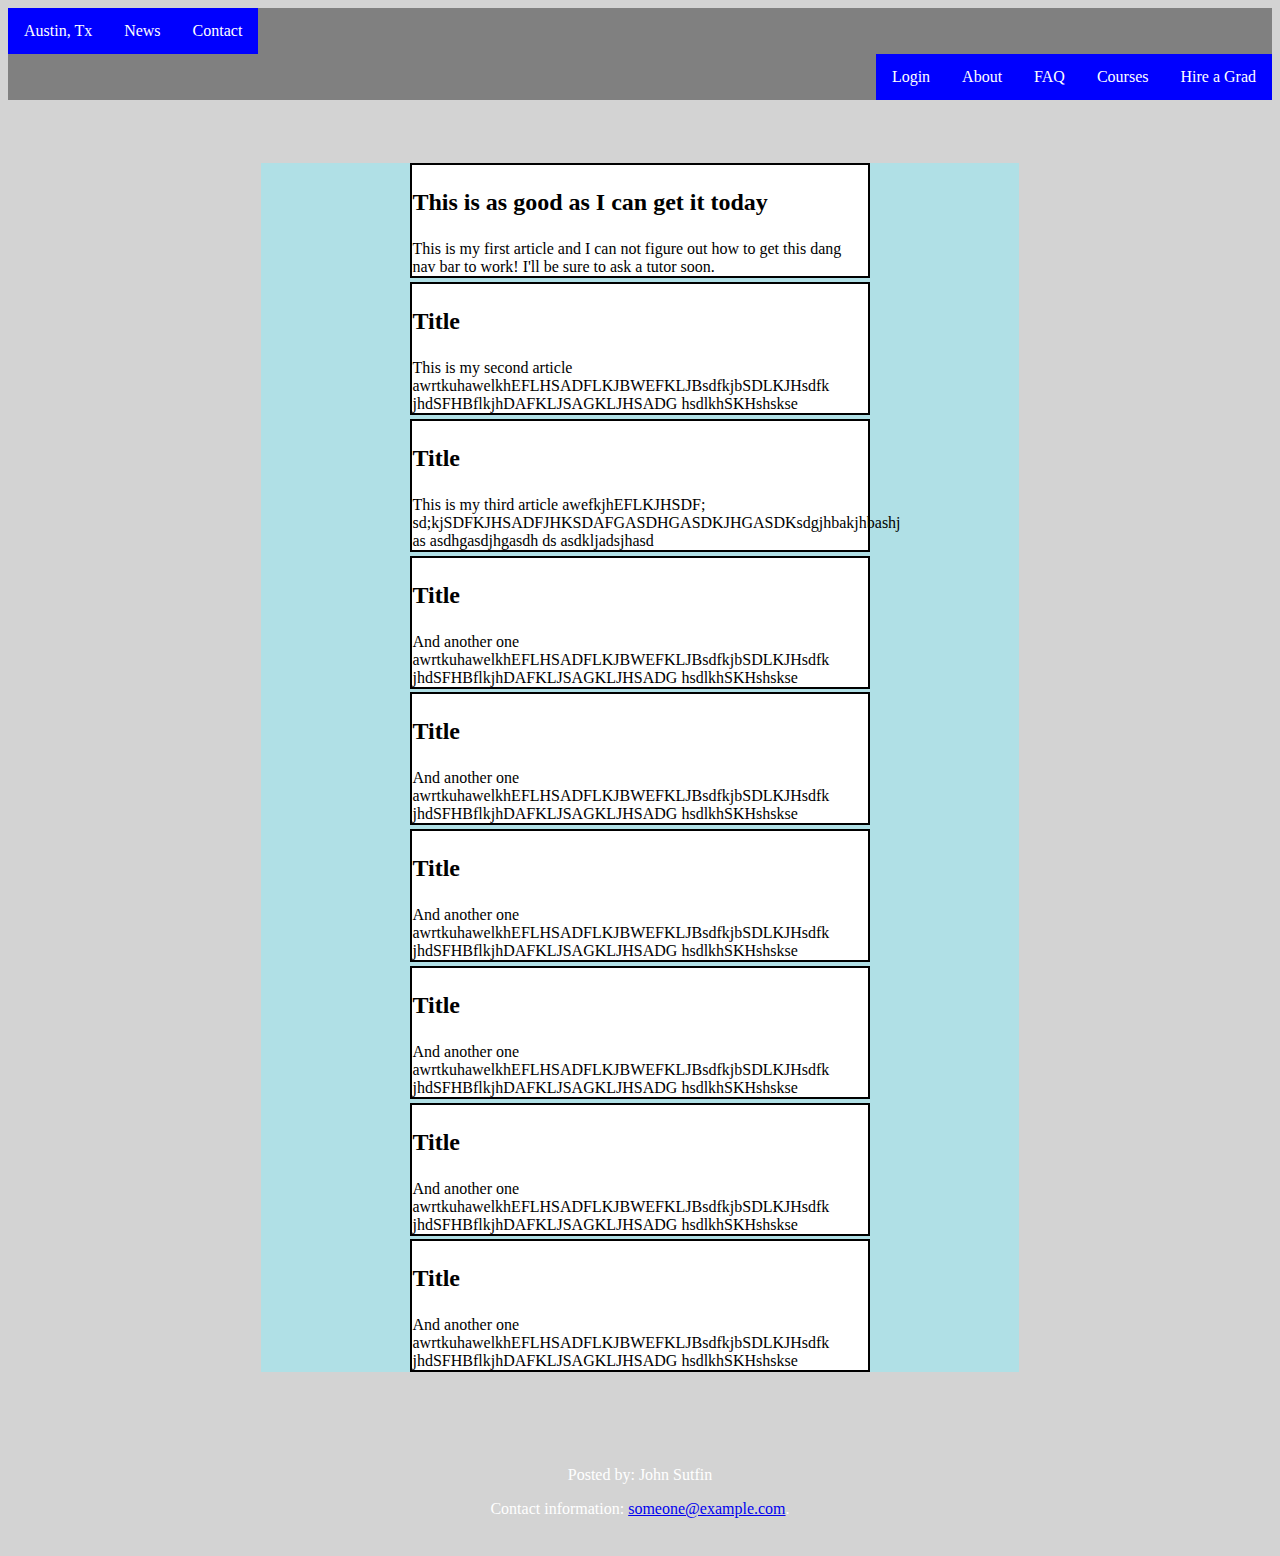
<file: src/blog/blog.html>
<!DOCTYPE html>
  <html>
    <header>
      <ul>
        <li><a href="default.asp">Austin, Tx</a></li>
        <li><a href="news.asp">News</a></li>
        <li><a href="contact.asp">Contact</a></li>
      </ul>
    </header>
      <nav>
        <ul a >
          <li style="float:right"><a class="active" href="#about">Hire a Grad</a></li>
          <li style="float:right"><a class="active" href="#about">Courses</a></li>
          <li style="float:right"><a class="active" href="#about">FAQ</a></li>
          <li style="float:right"><a class="active" href="#about">About</a></li>
          <li style="float:right"><a class="active" href="#about">Login</a></li>
        </ul a>
      </nav>
      <head>
        <title>My Blog</title>
        <link rel="stylesheet" href=".//blogStyle.css"> </head> 
      <body>
        <main>
          <article>
            <h3>This is as good as I can get it today</h3>This is my first article and I can not figure out how to get this dang nav bar to work! I'll be sure to ask a tutor soon.
          </article>
          <article>
            <h3>Title</h3>This is my second article awrtkuhawelkhEFLHSADFLKJBWEFKLJBsdfkjbSDLKJHsdfk jhdSFHBflkjhDAFKLJSAGKLJHSADG hsdlkhSKHshskse
          </article>
          <article>
            <h3>Title</h3> This is my third article awefkjhEFLKJHSDF; sd;kjSDFKJHSADFJHKSDAFGASDHGASDKJHGASDKsdgjhbakjhbashj as asdhgasdjhgasdh ds asdkljadsjhasd
          </article>
          <article>
            <h3>Title</h3>And another one awrtkuhawelkhEFLHSADFLKJBWEFKLJBsdfkjbSDLKJHsdfk jhdSFHBflkjhDAFKLJSAGKLJHSADG hsdlkhSKHshskse
          </article>
          <article>
            <h3>Title</h3>And another one awrtkuhawelkhEFLHSADFLKJBWEFKLJBsdfkjbSDLKJHsdfk jhdSFHBflkjhDAFKLJSAGKLJHSADG hsdlkhSKHshskse
          </article>
          <article>
            <h3>Title</h3>And another one awrtkuhawelkhEFLHSADFLKJBWEFKLJBsdfkjbSDLKJHsdfk jhdSFHBflkjhDAFKLJSAGKLJHSADG hsdlkhSKHshskse
          </article>
          <article>
            <h3>Title</h3>And another one awrtkuhawelkhEFLHSADFLKJBWEFKLJBsdfkjbSDLKJHsdfk jhdSFHBflkjhDAFKLJSAGKLJHSADG hsdlkhSKHshskse
          </article>
          <article>
            <h3>Title</h3>And another one awrtkuhawelkhEFLHSADFLKJBWEFKLJBsdfkjbSDLKJHsdfk jhdSFHBflkjhDAFKLJSAGKLJHSADG hsdlkhSKHshskse
          </article>
          <article>
            <h3>Title</h3>And another one awrtkuhawelkhEFLHSADFLKJBWEFKLJBsdfkjbSDLKJHsdfk jhdSFHBflkjhDAFKLJSAGKLJHSADG hsdlkhSKHshskse
          </article>
        </main>
      </body>
      <footer>
        <p>Posted by: John Sutfin</p>
        <p>Contact information: <a href="mailto:someone@example.com">
        someone@example.com</a>.</p>
      </footer>
  </html>
</file>
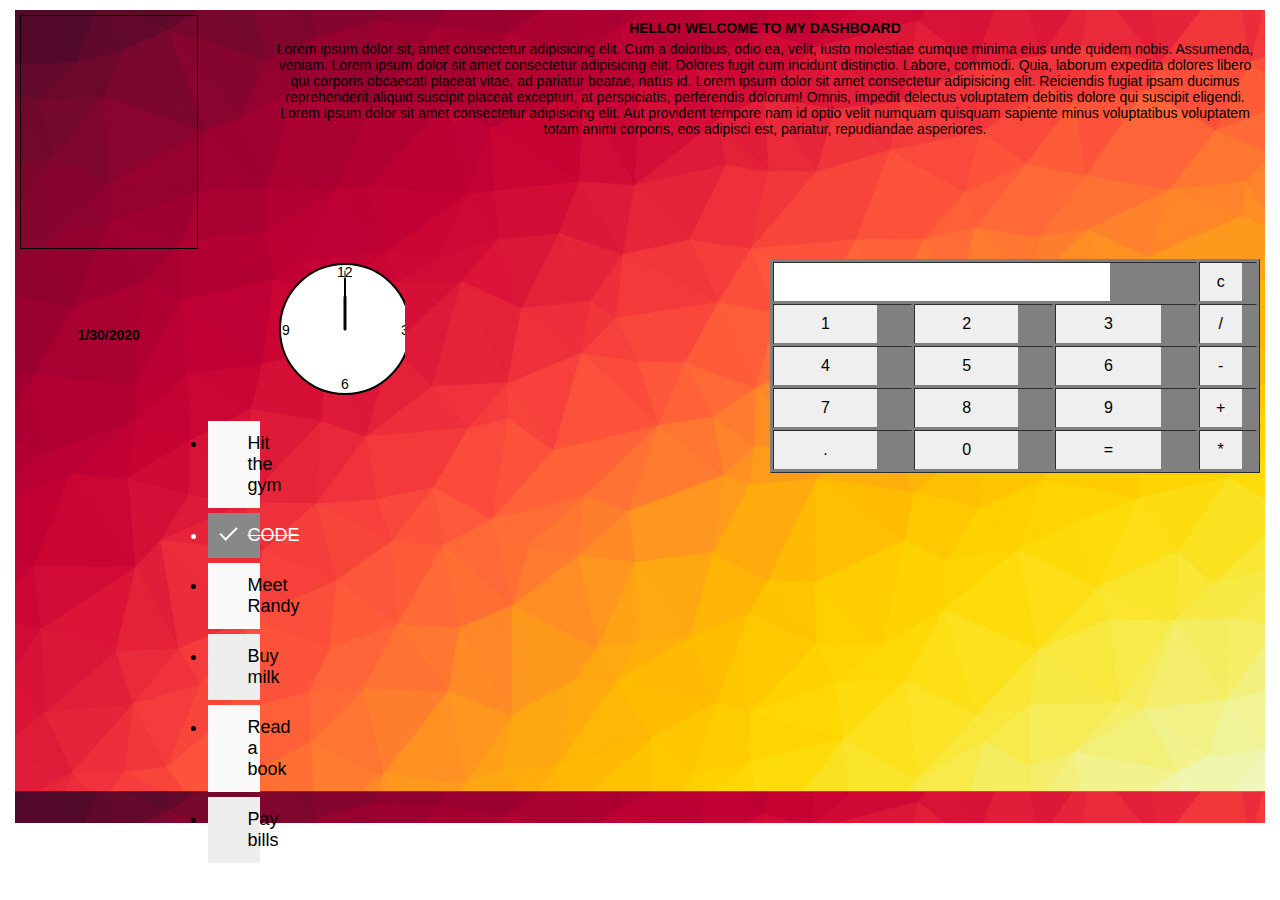
<file: src/css-grids/cssgrids.html>
<!DOCTYPE html>
<html lang="en">
<head>
    <meta charset="UTF-8">
    <meta name="viewport" content="width=device-width, initial-scale=1.0">
    <meta http-equiv="X-UA-Compatible" content="ie=edge">
    <title>CSS Grids Dashboard</title>
    <script> 
        function dis(val) 
        { 
            document.getElementById("result").value+=val 
        } 
           
        function solve() 
        { 
            let x = document.getElementById("result").value 
            let y = eval(x) 
            document.getElementById("result").value = y 
        } 
          
        function clr() 
        { 
            document.getElementById("result").value = "" 
        } 
     </script> 
    <link rel="stylesheet" href="cssgrids-styles.css">
</head>
<body>
    <main class="main-container">
        <div class="box-a"></div>  
        <div class="greeting">
            <h1>HELLO! WELCOME TO MY DASHBOARD</h1>
            <p>Lorem ipsum dolor sit, amet consectetur adipisicing elit. Cum a doloribus, odio ea, velit, iusto molestiae cumque minima eius unde quidem nobis. Assumenda, veniam. Lorem ipsum dolor sit amet consectetur adipisicing elit. Dolores fugit cum incidunt distinctio. Labore, commodi. Quia, laborum expedita dolores libero qui corporis obcaecati placeat vitae, ad pariatur beatae, natus id. Lorem ipsum dolor sit amet consectetur adipisicing elit. Reiciendis fugiat ipsam ducimus reprehenderit aliquid suscipit placeat excepturi, at perspiciatis, perferendis dolorum! Omnis, impedit delectus voluptatem debitis dolore qui suscipit eligendi. Lorem ipsum dolor sit amet consectetur adipisicing elit. Aut provident tempore nam id optio velit numquam quisquam sapiente minus voluptatibus voluptatem totam animi corporis, eos adipisci est, pariatur, repudiandae asperiores.</p>
        </div>
        <div class="Calculator" ></div> 
          <table border="1"> 
             <tr> 
                <td colspan="3"><input type="text" id="result"/></td> 
                <td><input type="button" value="c" onclick="clr()"/> </td> 
             </tr> 
             <tr> 
                <td><input type="button" value="1" onclick="dis('1')"/> </td> 
                <td><input type="button" value="2" onclick="dis('2')"/> </td> 
                <td><input type="button" value="3" onclick="dis('3')"/> </td> 
                <td><input type="button" value="/" onclick="dis('/')"/> </td> 
             </tr> 
             <tr> 
                <td><input type="button" value="4" onclick="dis('4')"/> </td> 
                <td><input type="button" value="5" onclick="dis('5')"/> </td> 
                <td><input type="button" value="6" onclick="dis('6')"/> </td> 
                <td><input type="button" value="-" onclick="dis('-')"/> </td> 
             </tr> 
             <tr> 
                <td><input type="button" value="7" onclick="dis('7')"/> </td> 
                <td><input type="button" value="8" onclick="dis('8')"/> </td> 
                <td><input type="button" value="9" onclick="dis('9')"/> </td> 
                <td><input type="button" value="+" onclick="dis('+')"/> </td> 
             </tr> 
             <tr> 
                <td><input type="button" value="." onclick="dis('.')"/> </td> 
                <td><input type="button" value="0" onclick="dis('0')"/> </td> 
                <td><input type="button" value="=" onclick="solve()"/> </td> 
                <td><input type="button" value="*" onclick="dis('*')"/> </td> 
             </tr> 
          </table> 
        <div class="box-b"></div>
            <div class="date">
                <h1>1/30/2020</h1>
            </div>
            <div class="analog-clock">
                <svg width="140" height="140">
                    <circle id="clock-face" cx="70" cy="70" r="65" />
                    <line id="h-hand" x1="70" y1="70" x2="70" y2="38" />
                    <line id="m-hand" x1="70" y1="70" x2="70" y2="20" />
                    <line id="s-hand" x1="70" y1="70" x2="70" y2="12" />
                    <line id="s-tail" x1="70" y1="70" x2="70" y2="56" />
                    <text x="62" y="18">12</text>
                    <text x="126" y="76">3</text>
                    <text x="66" y="130">6</text>
                    <text x="7" y="76">9</text>
                </svg>
                
            </div>
        <div id="myDIV" class="header"></div>
          <ul id="myUL">
            <li>Hit the gym</li>
            <li class="checked">CODE</li>
            <li>Meet Randy</li>
            <li>Buy milk</li>
            <li>Read a book</li>
            <li>Pay bills</li>
          </ul>
        <div class="left-side"></div>
    </main>

</body>
</html>
</file>
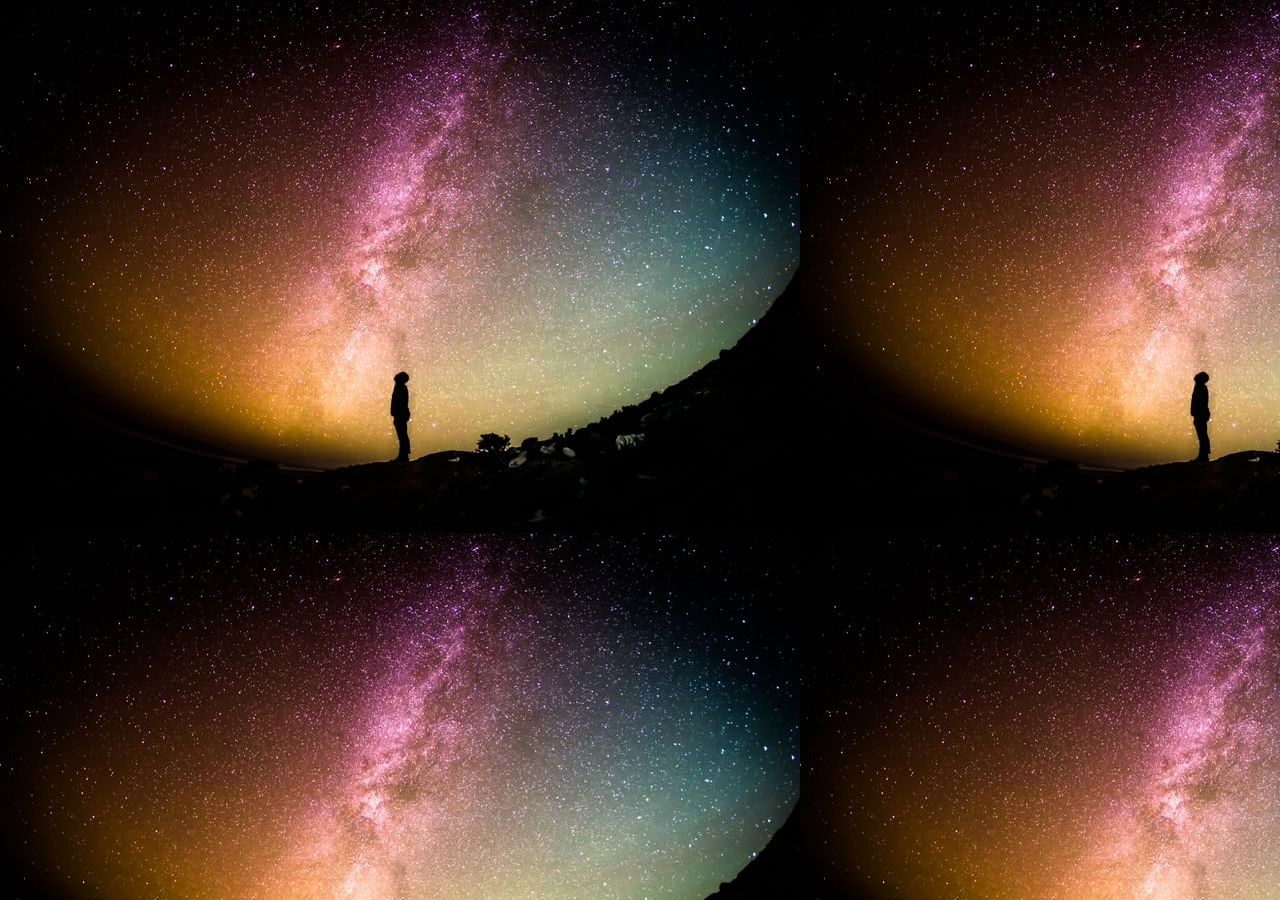
<file: src/flexbox/nasa.html>
<html lang="en">
<head>
  <meta charset="UTF-8">
  <meta name="viewport" content="width=device-width, initial-scale=1.0">
  <meta http-equiv="X-UA-Compatible" content="ie=edge">
  <title>Nasa</title>
  <link rel="stylesheet" href="nasa.css">
  <link rel="stylesheet" href="reset.css">
</head>
<body>
    <header class="container">
      <h1>NASA</h1>
    </header>
</body>
</html>
</file>
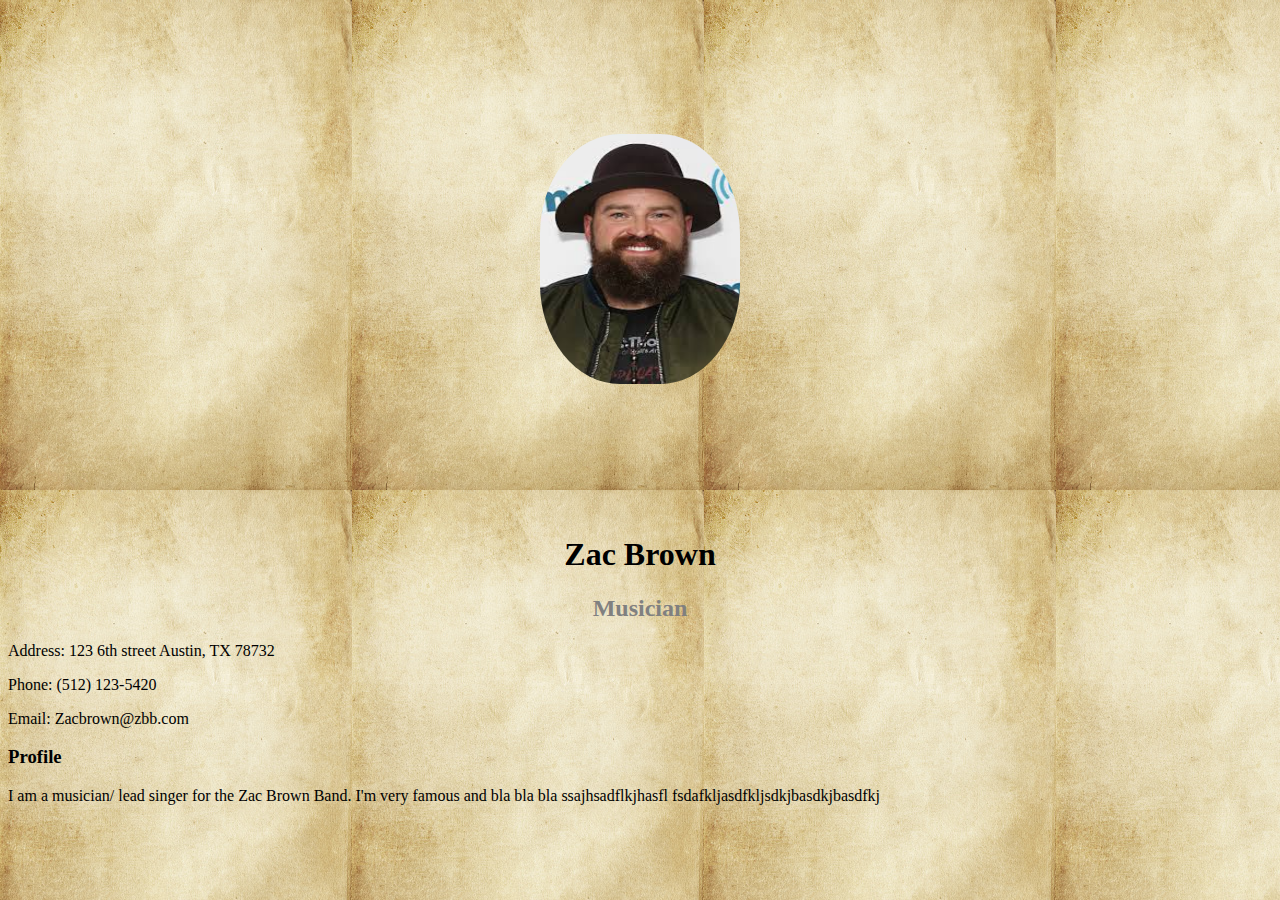
<file: src/resume/Resume.html>
<!DOCTYPE html>
<html lang="en">
<head>
    <meta charset="UTF-8">
    <meta name="viewport" content="width=device-width, initial-scale=1.0">
    <meta http-equiv="X-UA-Compatible" content="ie=edge">
    <title>My resume</title>
    <link rel="stylesheet" href="ResumeStyles.css">
</head>
<body>
	<header> 
    <img src="zac_brown_pic.jpg" id="headshot" alt="head shot">
    <h1>Zac Brown</h1>
    <p></p>
    
	</header>
				<section class="occupation">
				<h2>Musician</h2>
		</section>
    <section class= "contact me"> 
      <p>Address: 123 6th street Austin, TX 78732</p>
      <p>Phone: (512) 123-5420</p>
      <p>Email: Zacbrown@zbb.com</p>
    </section>
    <main>
			<article>
				<h3>Profile</h3> 
				I am a musician/ lead singer for the Zac Brown Band. I'm very famous and bla bla bla ssajhsadflkjhasfl fsdafkljasdfkljsdkjbasdkjbasdfkj 
			</article>
    </main>
	</body>
     
</html>
</file>
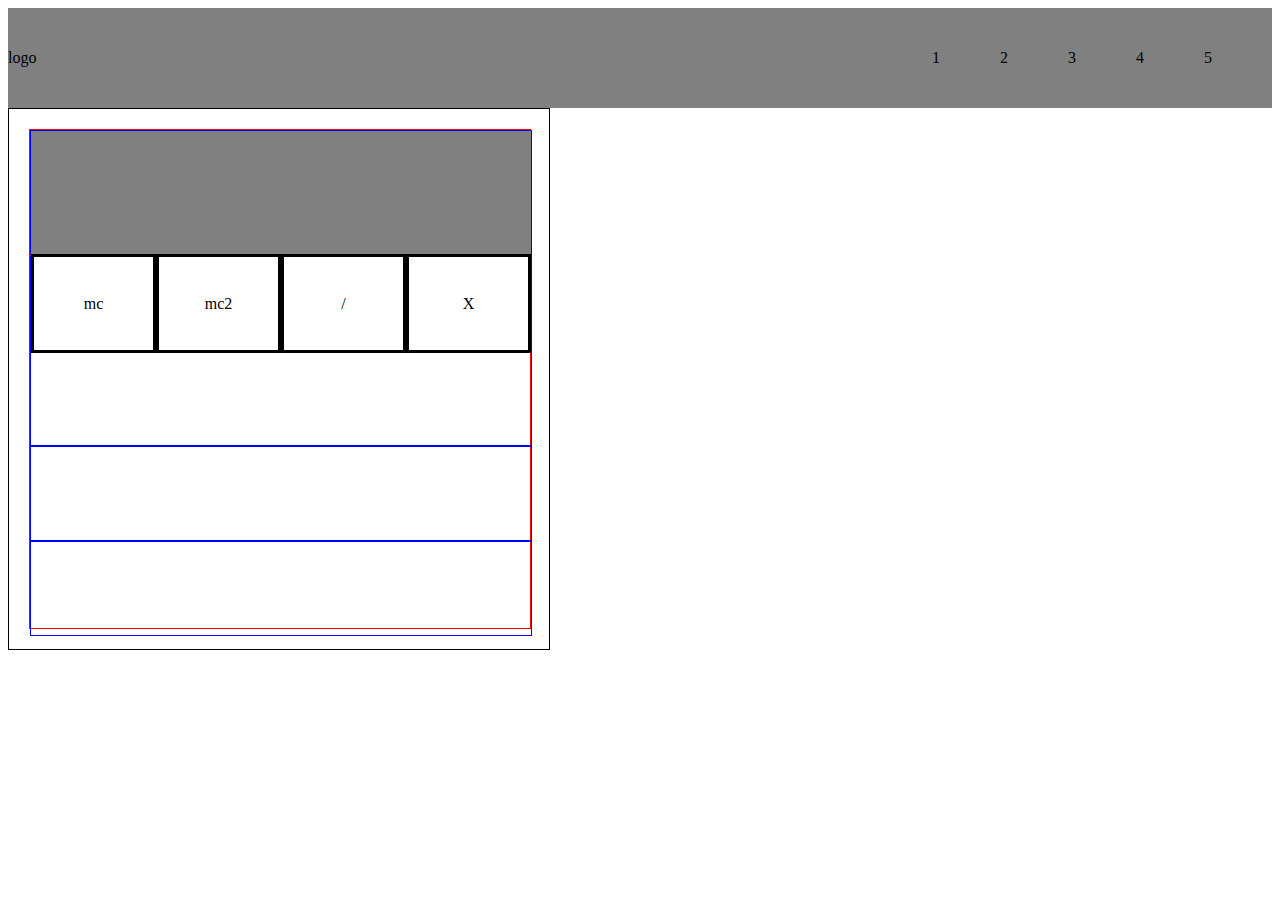
<file: src/code-a-long/calculator/calc-flex.html>
<html lang="en">
<head>
  <meta charset="UTF-8">
  <meta name="viewport" content="width=device-width, initial-scale=1.0">
  <meta http-equiv="X-UA-Compatible" content="ie=edge">
  <title>calc-flex</title>
  <link rel="stylesheet" href="./calc-flex.css">
</head>
<body>
  <header>
    <div class="logo">
      logo
    </div>
    <div class="nav">
      <ul>
        <li>1</li>
        <li>2</li>
        <li>3</li>
        <li>4</li>
        <li>5</li>
      </ul>
    </div>
  </header>
  <div class="calculator-flex">
    <div class="input">
      <div class="inputBox"></div>
    </div>
    <div class="button-content">
      <div class="button-row">
        <div class="button-element">mc</div>
        <div class="button-element">mc2</div>
        <div class="button-element">/</div>
        <div class="button-element">X</div>
      </div>
      <div class="button-row"></div>
      <div class="button-row"></div>
      <div class="button-row"></div>
    </div>
  </div>
</body>
</html>
</file>
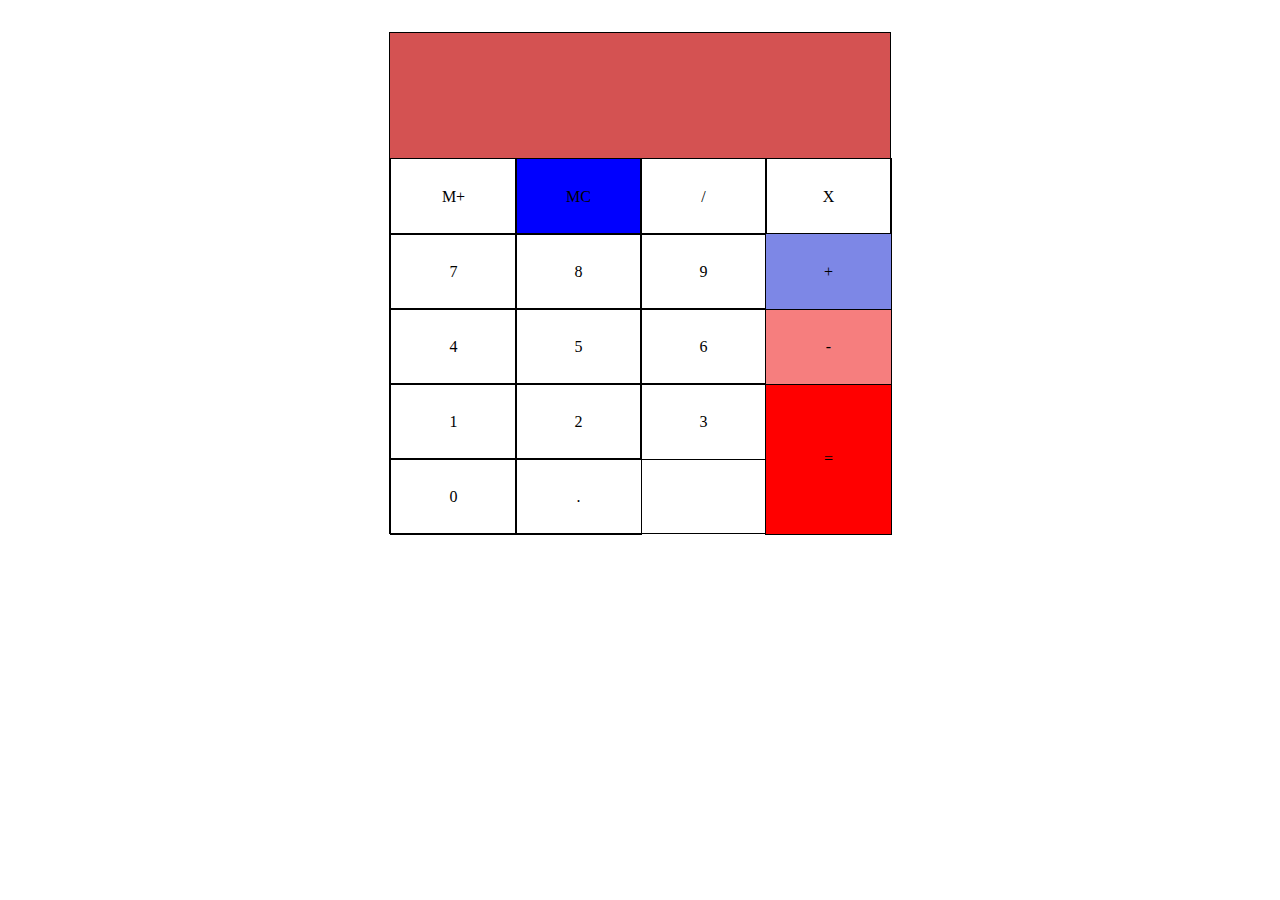
<file: src/code-a-long/calculator/calc-grid.html>
<html lang="en">
<head>
  <meta charset="UTF-8">
  <meta name="viewport" content="width=device-width, initial-scale=1.0">
  <meta http-equiv="X-UA-Compatible" content="ie=edge">
  <title>calculator grid</title>
  <link rel="stylesheet" href="./calc-grid.css">
</head>
<body>
  <div class="calculator-grid" >
    <div class="text-input"></div>
    <div class="calc-buttons">MC</div>
    <div class="calc-buttons">M+</div>
    <div class="calc-buttons">/</div>
    <div class="calc-buttons">X</div>
    <div class="calc-buttons">7</div>
    <div class="calc-buttons">8</div>
    <div class="calc-buttons">9</div>
    <div class="calc-buttons">4</div>
    <div class="calc-buttons">5</div>
    <div class="calc-buttons">6</div>
    <div class="calc-buttons">1</div>
    <div class="calc-buttons">2</div>
    <div class="calc-buttons">3</div>
    <div class="calc-buttons calc-buttons-equal">=</div>
    <div class="calc-buttons">0</div>
    <div class="calc-buttons">.</div>
    <div class="calc-buttons calc-buttons-minus">-</div>
    <div class="calc-buttons calc-buttons-plus">+</div>
  </div>
</body>
</html>
</file>
<file: src/blog/blogStyle.css>
header {
    color: white;
    background: blue;
}
ul {list-style-type: none;
    margin: 0;
    padding: 0;
    overflow: hidden;
    background-color: grey;
  }
ul a{
    list-style-type: none;
    margin: 0;
    padding: 0;
    overflow: hidden;
    background-color: blue;
  }
  
  
  
  li a {
    display: inline;
    color: white;
    text-align: center;
    padding: 14px 16px;
    text-decoration: none;
    float: left;
  }
  
  /* Change the link color to #111 (black) on hover */
  li a:hover {
    background-color: #111;
  }

h1 {
    color: orangered;
    width: 20%;
    margin: 5% auto; 
}   
body {
    background: lightgrey;
}
main {
    background: powderblue;
    width: 60%;
    margin: 5% auto;
}
article {
    width: 60%;
    border: solid black 2px;
    margin: .5% auto;
    background: white;
}
article:hover {
    background: grey;
}
article > h3 {
font-size: 1.5em;
}
footer {
    display: block;
    color: white;
    text-align: center;
    padding: 14px 16px;
    text-decoration: none;
}
</file>
<file: src/css-grids/cssgrids-styles.css>
main.main-container {
    background-image: url(Dashboard-background.jpg) ;
    background-size: 100%;
    border: none;
    height: auto;
    width: auto;
    display: grid;
    grid-template-columns: 15% 5% 40% 40%;
    grid-template-rows: 30% 20% 35% 15%;
    
}

.box-a {
    border: 1px solid black;
    background: ;
    grid-column: 1;
    grid-row: 1/2;
}
.greeting {
background:none;
grid-column: 3/5;
grid-row: 1;
text-align: center;


}

table {
    background: grey;
    grid-column: 4;
    grid-row: 2; 
    height: auto;
    width: auto;
    
}

.box-b {
    display: grid;
    grid-template-columns: 50% 50%;
}
.date {
background: none;
grid-column: 1;
grid-row: 2/3;
font-size: 15px;
text-align: center;
}

.analog-clock{
  width:140px;
  height:140px;
  grid-column: 3/5;
  grid-row: 2;
  display: flex;
  justify-content: center;
  align-items: center;
}
*{
    margin:5px;
    padding:0;
    font-family:sans-serif;
    font-size:14px;
    
}


#clock-face{
    stroke:black;
    stroke-width:2px;
    fill:white;
    
}

#h-hand, #m-hand, #s-hand, #s-tail{
    stroke:black;
    stroke-linecap:round;
}

#h-hand{
    stroke-width:3px;
}

#m-hand{
    stroke-width:2px;
}

#s-hand{
    stroke-width:1px;
}


.todo {
background: cyan;
grid-column: 3;
grid-row: 3;
}


  ul {
    margin: 0;
    padding: 0;
  }
  
  /* Style the list items */
  ul li {
    cursor: pointer;
    position: relative;
    padding: 12px 8px 12px 40px;
    background: #eee;
    font-size: 18px;
    transition: 0.2s;
  
    /* make the list items unselectable */
    -webkit-user-select: none;
    -moz-user-select: none;
    -ms-user-select: none;
    user-select: none;
  }
  
  /* Set all odd list items to a different color (zebra-stripes) */
  ul li:nth-child(odd) {
    background: #f9f9f9;
  }
  
  /* Darker background-color on hover */
  ul li:hover {
    background: #ddd;
  }
  
  /* When clicked on, add a background color and strike out text */
  ul li.checked {
    background: #888;
    color: #fff;
    text-decoration: line-through;
  }
  
  /* Add a "checked" mark when clicked on */
  ul li.checked::before {
    content: '';
    position: absolute;
    border-color: #fff;
    border-style: solid;
    border-width: 0 2px 2px 0;
    top: 10px;
    left: 16px;
    transform: rotate(45deg);
    height: 15px;
    width: 7px;
  }
  
  /* Style the close button */
  .close {
    position: absolute;
    right: 0;
    top: 0;
    padding: 12px 16px 12px 16px;
  }
  
  .close:hover {
    background-color: #f44336;
    color: white;
  }
  
  /* Style the header */
  .header {
    background-color: none;
    padding: 30px 40px;
    color: white;
    text-align: center;
  }
  
  /* Clear floats after the header */
  .header:after {
    content: "";
    display: table;
    clear: both;
  }
  
  /* Style the input */
  input {
    margin: 0;
    border: none;
    border-radius: 0;
    width: 75%;
    padding: 10px;
    float: left;
    font-size: 16px;
  }
  
  /* Style the "Add" button */
  .addBtn {
    padding: 10px;
    width: 25%;
    background: #d9d9d9;
    color: #555;
    float: left;
    text-align: center;
    font-size: 16px;
    cursor: pointer;
    transition: 0.3s;
    border-radius: 0;
  }
  
  .addBtn:hover {
    background-color: #bbb;
  }

  .date {
    display: flex;
    justify-content: center;
    align-items: center;
</file>
<file: src/flexbox/nasa.css>
.container {
  background-image: url(nasa-pic.jpg);
  width: 100%;
  height: 100%;
  display: flex;

}
</file>
<file: src/resume/ResumeStyles.css>
header {
text-align: center;
}
section.occupation {
    text-align: center;
    color: grey;
}
#headshot {
    width: 200px;
    height: 250px;
    border-radius: 40%;
    margin: 10%;
    grid-column: 2/3;
}
body {
background-image: url(resume_background.jpg);
}
</file>
<file: src/code-a-long/calculator/calc-flex.css>
.calculator-flex {
    border: 1px solid black;
    height: 500px;
    width: 500px;
    display: flex;
    flex-direction: column;
    padding: 20px;
  }
  .input {
    border: 1px solid red;
    height: 25%;
    width: 100%;
  }
  .inputBox {
    border: 1px solid blue;
    background-color: grey;
    width: 100%;
    height: 100%;
  }
  .button-content {
    border: 1px solid red;
    height: 75%;
    width: 100%;
  }
  .button-row {
    border: 1px solid blue;
    width: 100%;
    height: 25%;
    display: flex;
    flex-direction: row;
    justify-content: center;
    align-items: center;
  }
  .button-element {
    height: 100%;
    width: 25%;
    border: 3px solid black;
    display: flex;
    flex-direction: row;
    justify-content: center;
    align-items: center;
    
  }
  header {
    height: 100px;
    width: 100%;
    background-color:grey;
    display: flex;
    justify-content: space-between;
    align-items: center;
  }
  header .nav ul {
    display: flex;
    list-style-type: none;
    width: 400px;
    display: flex;
    justify-content: space-evenly;
  }
</file>
<file: src/code-a-long/calculator/calc-grid.css>
body {
  padding: 0;
  margin: 0;
  display: flex;
  flex-direction: column;
  justify-content: center;
  align-items: center;
  padding-top: 2em;
}
.calculator-grid {
  border: 1px solid black;
  height: 500px;
  width: 500px;
  display: grid;
  grid-template-columns: repeat(4, 1fr);
  grid-template-rows: 25% repeat(5, 1fr);
}
.calculator-grid .text-input {
  grid-column: 1/-1;
  grid-row: 1/2;
  background-color: rgb(212, 82, 82);
}
.calculator-grid .calc-buttons {
  border: 1px solid black;
  width: 100%;
  height: 100%;
  display: flex;
justify-content: center;
align-items: center;
}
.calculator-grid .calc-buttons:nth-child(1){
  grid-column: 1/2;
  grid-row: 2/3;
  background-color: green;
}
.calculator-grid .calc-buttons:nth-child(2){
  grid-column: 2/3;
  grid-row: 2/3;
  background-color: blue;
}
.calculator-grid .calc-buttons-equal {
  grid-column: 4/-1;
  grid-row: 5/-1;
  background-color: red;
}
.calculator-grid .calc-buttons-plus {
  grid-column: 4/-1;
  grid-row: 3/4;
  background-color: rgb(125, 135, 230);
}
.calculator-grid .calc-buttons-minus {
  grid-column: 4/-1;
  grid-row: 4/5;
  background-color: rgb(246, 126, 126);
}
</file>
